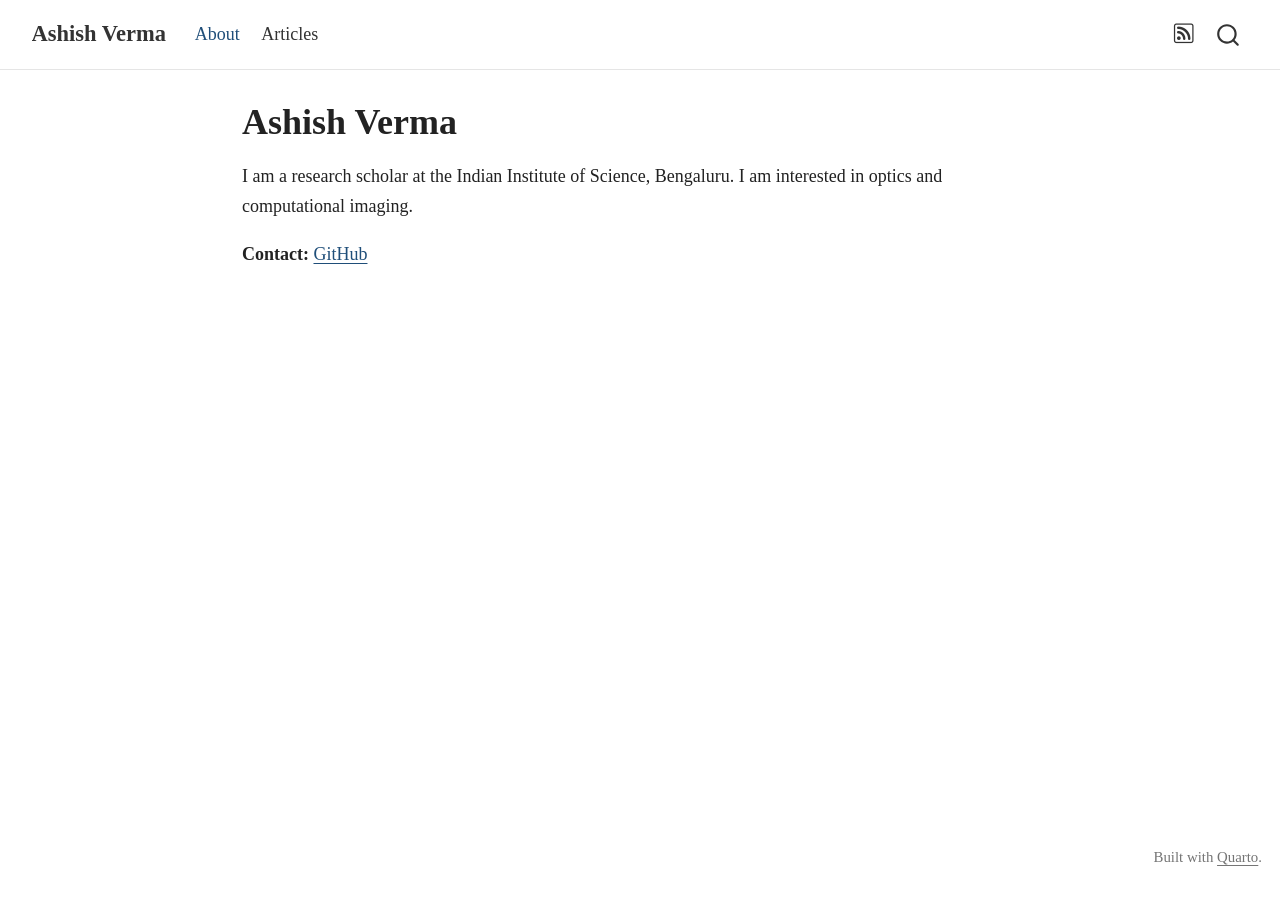
<file: index.html>
<!DOCTYPE html>
<html xmlns="http://www.w3.org/1999/xhtml" lang="en" xml:lang="en"><head>

<meta charset="utf-8">
<meta name="generator" content="quarto-1.10.19">

<meta name="viewport" content="width=device-width, initial-scale=1.0, user-scalable=yes">


<title>Ashish Verma</title>
<style>
/* Default styles provided by pandoc.
** See https://pandoc.org/MANUAL.html#variables-for-html for config info.
*/
span.smallcaps{font-variant: small-caps;}
div.columns{display: flex; gap: 1.5em;}
div.column{flex: auto;}
@media screen {
div.columns{gap: min(4vw, 1.5em);}
div.column{overflow-x: auto;}
}
div.hanging-indent{margin-left: 1.5em; text-indent: -1.5em;}
ul.task-list{list-style: none;}
ul.task-list li input[type="checkbox"] {
  width: 0.8em;
  margin: 0 0.8em 0.2em -1em; /* quarto-specific, see https://github.com/quarto-dev/quarto-cli/issues/4556 */ 
  vertical-align: middle;
}
</style>


<script src="site_libs/quarto-nav/quarto-nav.js"></script>
<script src="site_libs/quarto-nav/headroom.min.js"></script>
<script src="site_libs/clipboard/clipboard.min.js"></script>
<script src="site_libs/quarto-search/autocomplete.umd.js"></script>
<script src="site_libs/quarto-search/fuse.min.js"></script>
<script src="site_libs/quarto-search/quarto-search.js"></script>
<meta name="quarto:offset" content="./">
<script src="site_libs/quarto-html/quarto.js" type="module"></script>
<script src="site_libs/quarto-html/tabsets/tabsets.js" type="module"></script>
<script src="site_libs/quarto-html/popper.min.js"></script>
<script src="site_libs/quarto-html/tippy.umd.min.js"></script>
<script src="site_libs/quarto-html/anchor.min.js"></script>
<link href="site_libs/quarto-html/tippy.css" rel="stylesheet">
<link href="site_libs/quarto-html/quarto-syntax-highlighting-bf27225e3a48a9273f3daa8f8e829971.css" rel="stylesheet" id="quarto-text-highlighting-styles">
<script src="site_libs/bootstrap/bootstrap.min.js"></script>
<link href="site_libs/bootstrap/bootstrap-icons.css" rel="stylesheet">
<link href="site_libs/bootstrap/bootstrap-f4dd980f28a237992abb6194d3937396.min.css" rel="stylesheet" append-hash="true" id="quarto-bootstrap" data-mode="light">
<script id="quarto-search-options" type="application/json">{
  "location": "navbar",
  "copy-button": false,
  "collapse-after": 3,
  "panel-placement": "end",
  "type": "overlay",
  "limit": 50,
  "keyboard-shortcut": [
    "f",
    "/",
    "s"
  ],
  "show-item-context": false,
  "language": {
    "search-no-results-text": "No results",
    "search-matching-documents-text": "matching documents",
    "search-copy-link-title": "Copy link to search",
    "search-hide-matches-text": "Hide additional matches",
    "search-more-match-text": "more match in this document",
    "search-more-matches-text": "more matches in this document",
    "search-clear-button-title": "Clear",
    "search-text-placeholder": "",
    "search-detached-cancel-button-title": "Cancel",
    "search-submit-button-title": "Submit",
    "search-label": "Search"
  }
}</script>


</head>

<body class="nav-fixed fullcontent quarto-light">

<div id="quarto-search-results"></div>
  <header id="quarto-header" class="headroom fixed-top">
    <nav class="navbar navbar-expand-lg " data-bs-theme="dark">
      <div class="navbar-container container-fluid">
      <div class="navbar-brand-container mx-auto">
    <a class="navbar-brand" href="./index.html">
    <span class="navbar-title">Ashish Verma</span>
    </a>
  </div>
            <div id="quarto-search" class="" title="Search"></div>
          <button class="navbar-toggler" type="button" data-bs-toggle="collapse" data-bs-target="#navbarCollapse" aria-controls="navbarCollapse" role="menu" aria-expanded="false" aria-label="Toggle navigation" onclick="if (window.quartoToggleHeadroom) { window.quartoToggleHeadroom(); }">
  <span class="navbar-toggler-icon"></span>
</button>
          <div class="collapse navbar-collapse" id="navbarCollapse">
            <ul class="navbar-nav navbar-nav-scroll me-auto">
  <li class="nav-item">
    <a class="nav-link active" href="./index.html" aria-current="page"> 
<span class="menu-text">About</span></a>
  </li>  
  <li class="nav-item">
    <a class="nav-link" href="./articles/index.html"> 
<span class="menu-text">Articles</span></a>
  </li>  
</ul>
            <ul class="navbar-nav navbar-nav-scroll ms-auto">
  <li class="nav-item compact">
    <a class="nav-link" href="./articles/index.xml"> <i class="bi bi-rss" role="img" aria-label="RSS feed">
</i> 
<span class="menu-text"></span></a>
  </li>  
</ul>
          </div> <!-- /navcollapse -->
            <div class="quarto-navbar-tools">
</div>
      </div> <!-- /container-fluid -->
    </nav>
</header>
<!-- content -->
<div id="quarto-content" class="quarto-container page-columns page-rows-contents page-layout-article page-navbar">
<!-- sidebar -->
<!-- margin-sidebar -->
    
<!-- main -->
<main class="content" id="quarto-document-content">

<header id="title-block-header" class="quarto-title-block default">
<div class="quarto-title">
<h1 class="title">Ashish Verma</h1>
</div>



<div class="quarto-title-meta">

    
  
    
  </div>
  


</header>


<p>I am a research scholar at the Indian Institute of Science, Bengaluru. I am interested in optics and computational imaging.</p>
<p><strong>Contact:</strong> <a href="https://github.com/ashishv-git">GitHub</a></p>



</main> <!-- /main -->
<script id="quarto-html-after-body" type="application/javascript">
  window.document.addEventListener("DOMContentLoaded", function (event) {
    const icon = "";
    const anchorJS = new window.AnchorJS();
    anchorJS.options = {
      placement: 'right',
      icon: icon
    };
    anchorJS.add('.anchored');
    const isCodeAnnotation = (el) => {
      for (const clz of el.classList) {
        if (clz.startsWith('code-annotation-')) {                     
          return true;
        }
      }
      return false;
    }
    const onCopySuccess = function(e) {
      // button target
      const button = e.trigger;
      // don't keep focus
      button.blur();
      // flash "checked"
      button.classList.add('code-copy-button-checked');
      var currentTitle = button.getAttribute("title");
      button.setAttribute("title", "Copied!");
      let tooltip;
      if (window.bootstrap) {
        button.setAttribute("data-bs-toggle", "tooltip");
        button.setAttribute("data-bs-placement", "left");
        button.setAttribute("data-bs-title", "Copied!");
        tooltip = new bootstrap.Tooltip(button, 
          { trigger: "manual", 
            customClass: "code-copy-button-tooltip",
            offset: [0, -8]});
        tooltip.show();    
      }
      setTimeout(function() {
        if (tooltip) {
          tooltip.hide();
          button.removeAttribute("data-bs-title");
          button.removeAttribute("data-bs-toggle");
          button.removeAttribute("data-bs-placement");
        }
        button.setAttribute("title", currentTitle);
        button.classList.remove('code-copy-button-checked');
      }, 1000);
      // clear code selection
      e.clearSelection();
    }
    const getTextToCopy = function(trigger) {
      const outerScaffold = trigger.parentElement.cloneNode(true);
      const codeEl = outerScaffold.querySelector('code');
      for (const childEl of codeEl.children) {
        if (isCodeAnnotation(childEl)) {
          childEl.remove();
        }
      }
      return codeEl.innerText;
    }
    const clipboard = new window.ClipboardJS('.code-copy-button:not([data-in-quarto-modal])', {
      text: getTextToCopy
    });
    clipboard.on('success', onCopySuccess);
    if (window.document.getElementById('quarto-embedded-source-code-modal')) {
      const clipboardModal = new window.ClipboardJS('.code-copy-button[data-in-quarto-modal]', {
        text: getTextToCopy,
        container: window.document.getElementById('quarto-embedded-source-code-modal')
      });
      clipboardModal.on('success', onCopySuccess);
    }
      var localhostRegex = new RegExp(/^(?:http|https):\/\/localhost\:?[0-9]*\//);
      var mailtoRegex = new RegExp(/^mailto:/);
        var filterRegex = new RegExp("https:\/\/ashishv-git\.github\.io");
      var isInternal = (href) => {
          return filterRegex.test(href) || localhostRegex.test(href) || mailtoRegex.test(href);
      }
      // Inspect non-navigation links and adorn them if external
     var links = window.document.querySelectorAll('a[href]:not(.nav-link):not(.navbar-brand):not(.toc-action):not(.sidebar-link):not(.sidebar-item-toggle):not(.pagination-link):not(.no-external):not([aria-hidden]):not(.dropdown-item):not(.quarto-navigation-tool):not(.about-link)');
      for (var i=0; i<links.length; i++) {
        const link = links[i];
        if (!isInternal(link.href)) {
          // undo the damage that might have been done by quarto-nav.js in the case of
          // links that we want to consider external
          if (link.dataset.originalHref !== undefined) {
            link.href = link.dataset.originalHref;
          }
        }
      }
    function tippyHover(el, contentFn, onTriggerFn, onUntriggerFn) {
      const config = {
        allowHTML: true,
        maxWidth: 500,
        delay: 100,
        arrow: false,
        appendTo: function(el) {
            return el.parentElement;
        },
        interactive: true,
        interactiveBorder: 10,
        theme: 'quarto',
        placement: 'bottom-start',
      };
      if (contentFn) {
        config.content = contentFn;
      }
      if (onTriggerFn) {
        config.onTrigger = onTriggerFn;
      }
      if (onUntriggerFn) {
        config.onUntrigger = onUntriggerFn;
      }
      window.tippy(el, config); 
    }
    const noterefs = window.document.querySelectorAll('a[role="doc-noteref"]');
    for (var i=0; i<noterefs.length; i++) {
      const ref = noterefs[i];
      tippyHover(ref, function() {
        // use id or data attribute instead here
        let href = ref.getAttribute('data-footnote-href') || ref.getAttribute('href');
        try { href = new URL(href).hash; } catch {}
        const id = href.replace(/^#\/?/, "");
        const note = window.document.getElementById(id);
        if (note) {
          return note.innerHTML;
        } else {
          return "";
        }
      });
    }
    const xrefs = window.document.querySelectorAll('a.quarto-xref');
    const processXRef = (id, note) => {
      // Strip column container classes
      const stripColumnClz = (el) => {
        el.classList.remove("page-full", "page-columns");
        if (el.children) {
          for (const child of el.children) {
            stripColumnClz(child);
          }
        }
      }
      stripColumnClz(note)
      if (id === null || id.startsWith('sec-')) {
        // Special case sections, only their first couple elements
        const container = document.createElement("div");
        if (note.children && note.children.length > 2) {
          container.appendChild(note.children[0].cloneNode(true));
          for (let i = 1; i < note.children.length; i++) {
            const child = note.children[i];
            if (child.tagName === "P" && child.innerText === "") {
              continue;
            } else {
              container.appendChild(child.cloneNode(true));
              break;
            }
          }
          if (window.Quarto?.typesetMath) {
            window.Quarto.typesetMath(container);
          }
          return container.innerHTML
        } else {
          if (window.Quarto?.typesetMath) {
            window.Quarto.typesetMath(note);
          }
          return note.innerHTML;
        }
      } else {
        // Remove any anchor links if they are present
        const anchorLink = note.querySelector('a.anchorjs-link');
        if (anchorLink) {
          anchorLink.remove();
        }
        if (window.Quarto?.typesetMath) {
          window.Quarto.typesetMath(note);
        }
        if (note.classList.contains("callout")) {
          return note.outerHTML;
        } else {
          return note.innerHTML;
        }
      }
    }
    for (var i=0; i<xrefs.length; i++) {
      const xref = xrefs[i];
      tippyHover(xref, undefined, function(instance) {
        instance.disable();
        let url = xref.getAttribute('href');
        let hash = undefined; 
        if (url.startsWith('#')) {
          hash = url;
        } else {
          try { hash = new URL(url).hash; } catch {}
        }
        if (hash) {
          const id = hash.replace(/^#\/?/, "");
          const note = window.document.getElementById(id);
          if (note !== null) {
            try {
              const html = processXRef(id, note.cloneNode(true));
              instance.setContent(html);
            } finally {
              instance.enable();
              instance.show();
            }
          } else {
            // See if we can fetch this
            fetch(url.split('#')[0])
            .then(res => res.text())
            .then(html => {
              const parser = new DOMParser();
              const htmlDoc = parser.parseFromString(html, "text/html");
              const note = htmlDoc.getElementById(id);
              if (note !== null) {
                const html = processXRef(id, note);
                instance.setContent(html);
              } 
            }).finally(() => {
              instance.enable();
              instance.show();
            });
          }
        } else {
          // See if we can fetch a full url (with no hash to target)
          // This is a special case and we should probably do some content thinning / targeting
          fetch(url)
          .then(res => res.text())
          .then(html => {
            const parser = new DOMParser();
            const htmlDoc = parser.parseFromString(html, "text/html");
            const note = htmlDoc.querySelector('main.content');
            if (note !== null) {
              // This should only happen for chapter cross references
              // (since there is no id in the URL)
              // remove the first header
              if (note.children.length > 0 && note.children[0].tagName === "HEADER") {
                note.children[0].remove();
              }
              const html = processXRef(null, note);
              instance.setContent(html);
            } 
          }).finally(() => {
            instance.enable();
            instance.show();
          });
        }
      }, function(instance) {
      });
    }
        let selectedAnnoteEl;
        const selectorForAnnotation = ( cell, annotation) => {
          let cellAttr = 'data-code-cell="' + cell + '"';
          let lineAttr = 'data-code-annotation="' +  annotation + '"';
          const selector = 'span[' + cellAttr + '][' + lineAttr + ']';
          return selector;
        }
        const selectCodeLines = (annoteEl) => {
          const doc = window.document;
          const targetCell = annoteEl.getAttribute("data-target-cell");
          const targetAnnotation = annoteEl.getAttribute("data-target-annotation");
          const annoteSpan = window.document.querySelector(selectorForAnnotation(targetCell, targetAnnotation));
          const lines = annoteSpan.getAttribute("data-code-lines").split(",");
          const lineIds = lines.map((line) => {
            return targetCell + "-" + line;
          })
          let top = null;
          let height = null;
          let parent = null;
          if (lineIds.length > 0) {
              //compute the position of the single el (top and bottom and make a div)
              const el = window.document.getElementById(lineIds[0]);
              top = el.offsetTop;
              height = el.offsetHeight;
              parent = el.parentElement.parentElement;
            if (lineIds.length > 1) {
              const lastEl = window.document.getElementById(lineIds[lineIds.length - 1]);
              const bottom = lastEl.offsetTop + lastEl.offsetHeight;
              height = bottom - top;
            }
            if (top !== null && height !== null && parent !== null) {
              // cook up a div (if necessary) and position it 
              let div = window.document.getElementById("code-annotation-line-highlight");
              if (div === null) {
                div = window.document.createElement("div");
                div.setAttribute("id", "code-annotation-line-highlight");
                div.style.position = 'absolute';
                parent.appendChild(div);
              }
              div.style.top = top - 2 + "px";
              div.style.height = height + 4 + "px";
              div.style.left = 0;
              let gutterDiv = window.document.getElementById("code-annotation-line-highlight-gutter");
              if (gutterDiv === null) {
                gutterDiv = window.document.createElement("div");
                gutterDiv.setAttribute("id", "code-annotation-line-highlight-gutter");
                gutterDiv.style.position = 'absolute';
                const codeCell = window.document.getElementById(targetCell);
                const gutter = codeCell.querySelector('.code-annotation-gutter');
                gutter.appendChild(gutterDiv);
              }
              gutterDiv.style.top = top - 2 + "px";
              gutterDiv.style.height = height + 4 + "px";
            }
            selectedAnnoteEl = annoteEl;
          }
        };
        const unselectCodeLines = () => {
          const elementsIds = ["code-annotation-line-highlight", "code-annotation-line-highlight-gutter"];
          elementsIds.forEach((elId) => {
            const div = window.document.getElementById(elId);
            if (div) {
              div.remove();
            }
          });
          selectedAnnoteEl = undefined;
        };
          // Handle positioning of the toggle
      window.addEventListener(
        "resize",
        throttle(() => {
          elRect = undefined;
          if (selectedAnnoteEl) {
            selectCodeLines(selectedAnnoteEl);
          }
        }, 10)
      );
      function throttle(fn, ms) {
      let throttle = false;
      let timer;
        return (...args) => {
          if(!throttle) { // first call gets through
              fn.apply(this, args);
              throttle = true;
          } else { // all the others get throttled
              if(timer) clearTimeout(timer); // cancel #2
              timer = setTimeout(() => {
                fn.apply(this, args);
                timer = throttle = false;
              }, ms);
          }
        };
      }
        // Attach click handler to the DT
        const annoteDls = window.document.querySelectorAll('dt[data-target-cell]');
        for (const annoteDlNode of annoteDls) {
          annoteDlNode.addEventListener('click', (event) => {
            const clickedEl = event.target;
            if (clickedEl !== selectedAnnoteEl) {
              unselectCodeLines();
              const activeEl = window.document.querySelector('dt[data-target-cell].code-annotation-active');
              if (activeEl) {
                activeEl.classList.remove('code-annotation-active');
              }
              selectCodeLines(clickedEl);
              clickedEl.classList.add('code-annotation-active');
            } else {
              // Unselect the line
              unselectCodeLines();
              clickedEl.classList.remove('code-annotation-active');
            }
          });
        }
    const findCites = (el) => {
      const parentEl = el.parentElement;
      if (parentEl) {
        const cites = parentEl.dataset.cites;
        if (cites) {
          return {
            el,
            cites: cites.split(' ')
          };
        } else {
          return findCites(el.parentElement)
        }
      } else {
        return undefined;
      }
    };
    var bibliorefs = window.document.querySelectorAll('a[role="doc-biblioref"]');
    for (var i=0; i<bibliorefs.length; i++) {
      const ref = bibliorefs[i];
      const citeInfo = findCites(ref);
      if (citeInfo) {
        tippyHover(citeInfo.el, function() {
          var popup = window.document.createElement('div');
          citeInfo.cites.forEach(function(cite) {
            var citeDiv = window.document.createElement('div');
            citeDiv.classList.add('hanging-indent');
            citeDiv.classList.add('csl-entry');
            var biblioDiv = window.document.getElementById('ref-' + cite);
            if (biblioDiv) {
              citeDiv.innerHTML = biblioDiv.innerHTML;
            }
            popup.appendChild(citeDiv);
          });
          return popup.innerHTML;
        });
      }
    }
  });
  </script>
</div> <!-- /content -->
<footer class="footer">
  <div class="nav-footer">
    <div class="nav-footer-left">
      &nbsp;
    </div>   
    <div class="nav-footer-center">
      &nbsp;
    </div>
    <div class="nav-footer-right">
<p>Built with <a href="https://quarto.org">Quarto</a>.</p>
</div>
  </div>
</footer>




</body></html>
</file>
<file: site_libs/quarto-html/tippy.css>
.tippy-box[data-animation=fade][data-state=hidden]{opacity:0}[data-tippy-root]{max-width:calc(100vw - 10px)}.tippy-box{position:relative;background-color:#333;color:#fff;border-radius:4px;font-size:14px;line-height:1.4;white-space:normal;outline:0;transition-property:transform,visibility,opacity}.tippy-box[data-placement^=top]>.tippy-arrow{bottom:0}.tippy-box[data-placement^=top]>.tippy-arrow:before{bottom:-7px;left:0;border-width:8px 8px 0;border-top-color:initial;transform-origin:center top}.tippy-box[data-placement^=bottom]>.tippy-arrow{top:0}.tippy-box[data-placement^=bottom]>.tippy-arrow:before{top:-7px;left:0;border-width:0 8px 8px;border-bottom-color:initial;transform-origin:center bottom}.tippy-box[data-placement^=left]>.tippy-arrow{right:0}.tippy-box[data-placement^=left]>.tippy-arrow:before{border-width:8px 0 8px 8px;border-left-color:initial;right:-7px;transform-origin:center left}.tippy-box[data-placement^=right]>.tippy-arrow{left:0}.tippy-box[data-placement^=right]>.tippy-arrow:before{left:-7px;border-width:8px 8px 8px 0;border-right-color:initial;transform-origin:center right}.tippy-box[data-inertia][data-state=visible]{transition-timing-function:cubic-bezier(.54,1.5,.38,1.11)}.tippy-arrow{width:16px;height:16px;color:#333}.tippy-arrow:before{content:"";position:absolute;border-color:transparent;border-style:solid}.tippy-content{position:relative;padding:5px 9px;z-index:1}
</file>
<file: site_libs/quarto-html/quarto-syntax-highlighting-bf27225e3a48a9273f3daa8f8e829971.css>
/* quarto syntax highlight colors */
:root {
  --quarto-hl-ot-color: #003B4F;
  --quarto-hl-at-color: #657422;
  --quarto-hl-ss-color: #20794D;
  --quarto-hl-an-color: #5E5E5E;
  --quarto-hl-fu-color: #4758AB;
  --quarto-hl-st-color: #20794D;
  --quarto-hl-cf-color: #003B4F;
  --quarto-hl-op-color: #5E5E5E;
  --quarto-hl-er-color: #AD0000;
  --quarto-hl-bn-color: #AD0000;
  --quarto-hl-al-color: #AD0000;
  --quarto-hl-va-color: #111111;
  --quarto-hl-bu-color: inherit;
  --quarto-hl-ex-color: inherit;
  --quarto-hl-pp-color: #AD0000;
  --quarto-hl-in-color: #5E5E5E;
  --quarto-hl-vs-color: #20794D;
  --quarto-hl-wa-color: #5E5E5E;
  --quarto-hl-do-color: #5E5E5E;
  --quarto-hl-im-color: #00769E;
  --quarto-hl-ch-color: #20794D;
  --quarto-hl-dt-color: #AD0000;
  --quarto-hl-fl-color: #AD0000;
  --quarto-hl-co-color: #5E5E5E;
  --quarto-hl-cv-color: #5E5E5E;
  --quarto-hl-cn-color: #8f5902;
  --quarto-hl-sc-color: #5E5E5E;
  --quarto-hl-dv-color: #AD0000;
  --quarto-hl-kw-color: #003B4F;
}

/* other quarto variables */
:root {
  --quarto-font-monospace: SFMono-Regular, Menlo, Monaco, Consolas, "Liberation Mono", "Courier New", monospace;
}

/* syntax highlight based on Pandoc's rules */
pre > code.sourceCode > span {
  color: #003B4F;
}

code.sourceCode > span {
  color: #003B4F;
}

div.sourceCode,
div.sourceCode pre.sourceCode {
  color: #003B4F;
}

/* Normal */
code span {
  color: #003B4F;
}

/* Alert */
code span.al {
  color: #AD0000;
  font-style: inherit;
}

/* Annotation */
code span.an {
  color: #5E5E5E;
  font-style: inherit;
}

/* Attribute */
code span.at {
  color: #657422;
  font-style: inherit;
}

/* BaseN */
code span.bn {
  color: #AD0000;
  font-style: inherit;
}

/* BuiltIn */
code span.bu {
  font-style: inherit;
}

/* ControlFlow */
code span.cf {
  color: #003B4F;
  font-weight: bold;
  font-style: inherit;
}

/* Char */
code span.ch {
  color: #20794D;
  font-style: inherit;
}

/* Constant */
code span.cn {
  color: #8f5902;
  font-style: inherit;
}

/* Comment */
code span.co {
  color: #5E5E5E;
  font-style: inherit;
}

/* CommentVar */
code span.cv {
  color: #5E5E5E;
  font-style: italic;
}

/* Documentation */
code span.do {
  color: #5E5E5E;
  font-style: italic;
}

/* DataType */
code span.dt {
  color: #AD0000;
  font-style: inherit;
}

/* DecVal */
code span.dv {
  color: #AD0000;
  font-style: inherit;
}

/* Error */
code span.er {
  color: #AD0000;
  font-style: inherit;
}

/* Extension */
code span.ex {
  font-style: inherit;
}

/* Float */
code span.fl {
  color: #AD0000;
  font-style: inherit;
}

/* Function */
code span.fu {
  color: #4758AB;
  font-style: inherit;
}

/* Import */
code span.im {
  color: #00769E;
  font-style: inherit;
}

/* Information */
code span.in {
  color: #5E5E5E;
  font-style: inherit;
}

/* Keyword */
code span.kw {
  color: #003B4F;
  font-weight: bold;
  font-style: inherit;
}

/* Operator */
code span.op {
  color: #5E5E5E;
  font-style: inherit;
}

/* Other */
code span.ot {
  color: #003B4F;
  font-style: inherit;
}

/* Preprocessor */
code span.pp {
  color: #AD0000;
  font-style: inherit;
}

/* SpecialChar */
code span.sc {
  color: #5E5E5E;
  font-style: inherit;
}

/* SpecialString */
code span.ss {
  color: #20794D;
  font-style: inherit;
}

/* String */
code span.st {
  color: #20794D;
  font-style: inherit;
}

/* Variable */
code span.va {
  color: #111111;
  font-style: inherit;
}

/* VerbatimString */
code span.vs {
  color: #20794D;
  font-style: inherit;
}

/* Warning */
code span.wa {
  color: #5E5E5E;
  font-style: italic;
}

.prevent-inlining {
  content: "</";
}

/*# sourceMappingURL=8be38f48d34c45af72792cbd699585e7.css.map */
</file>
